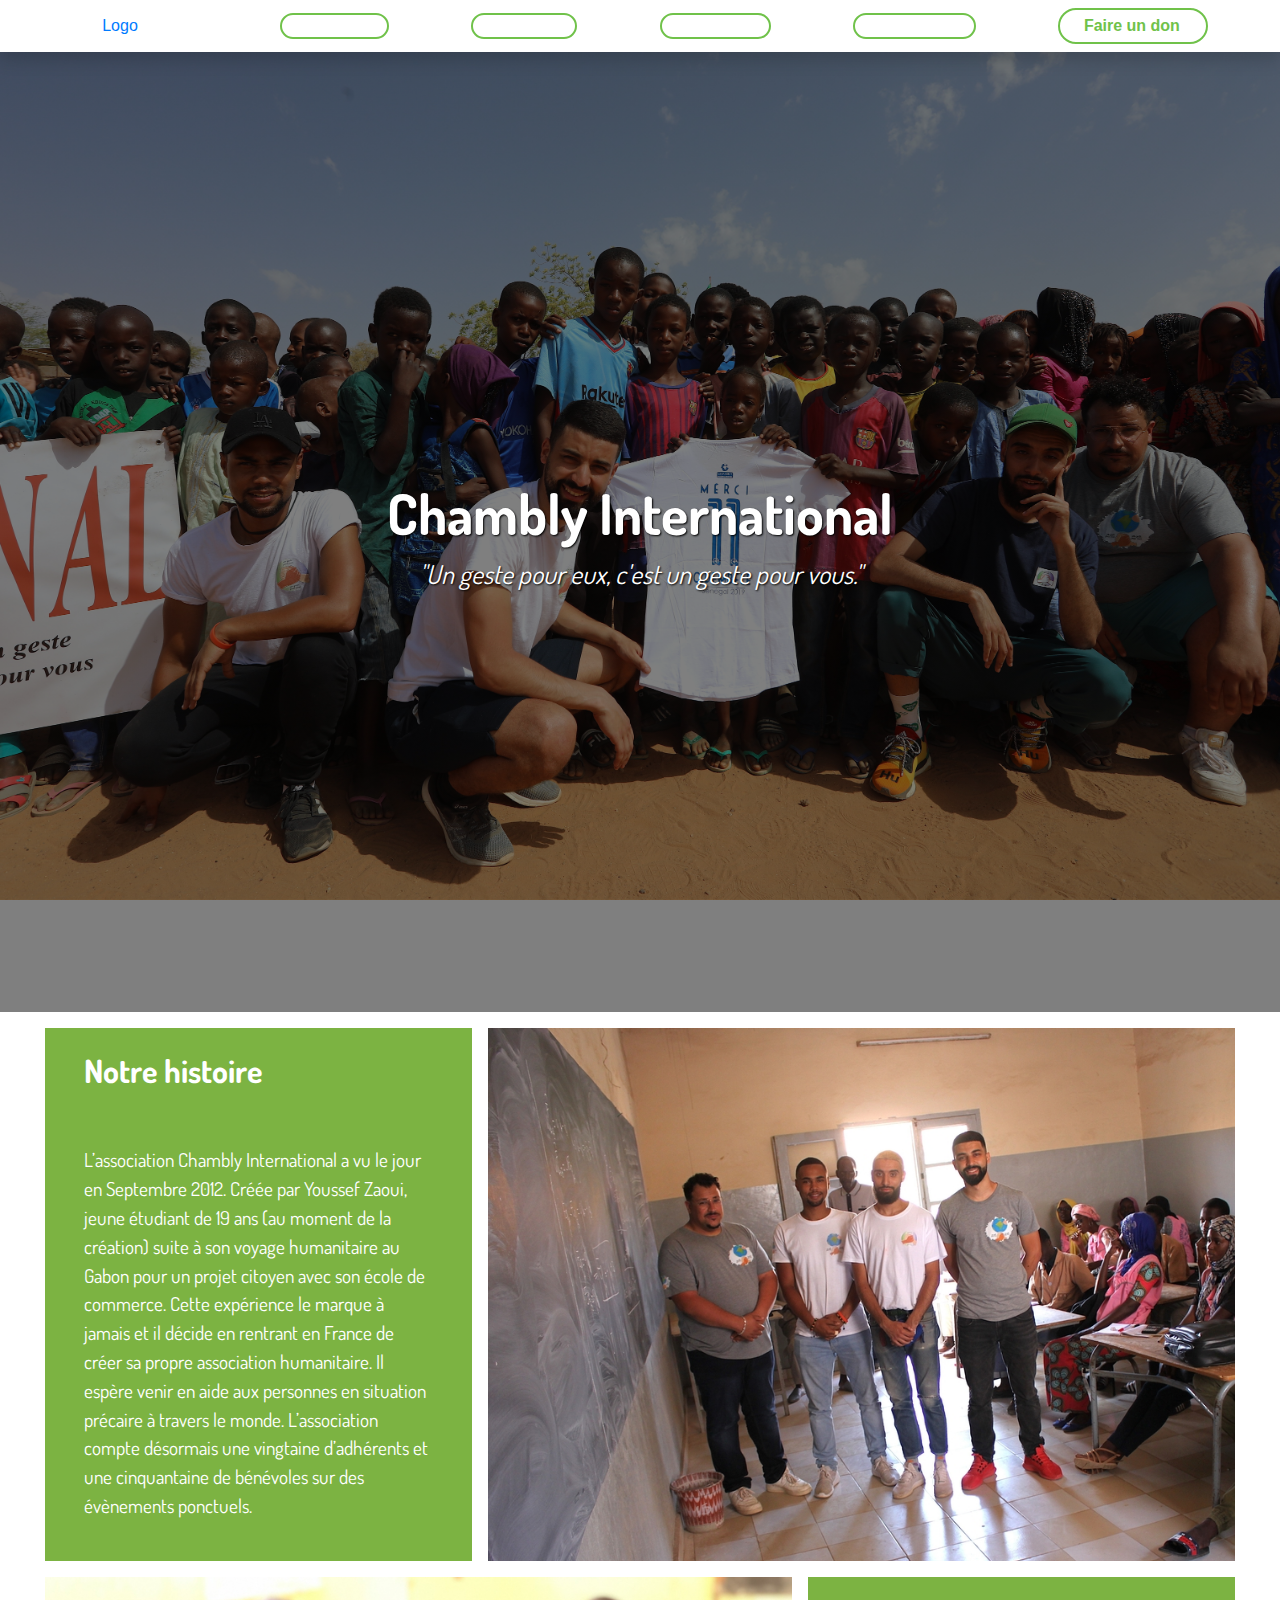
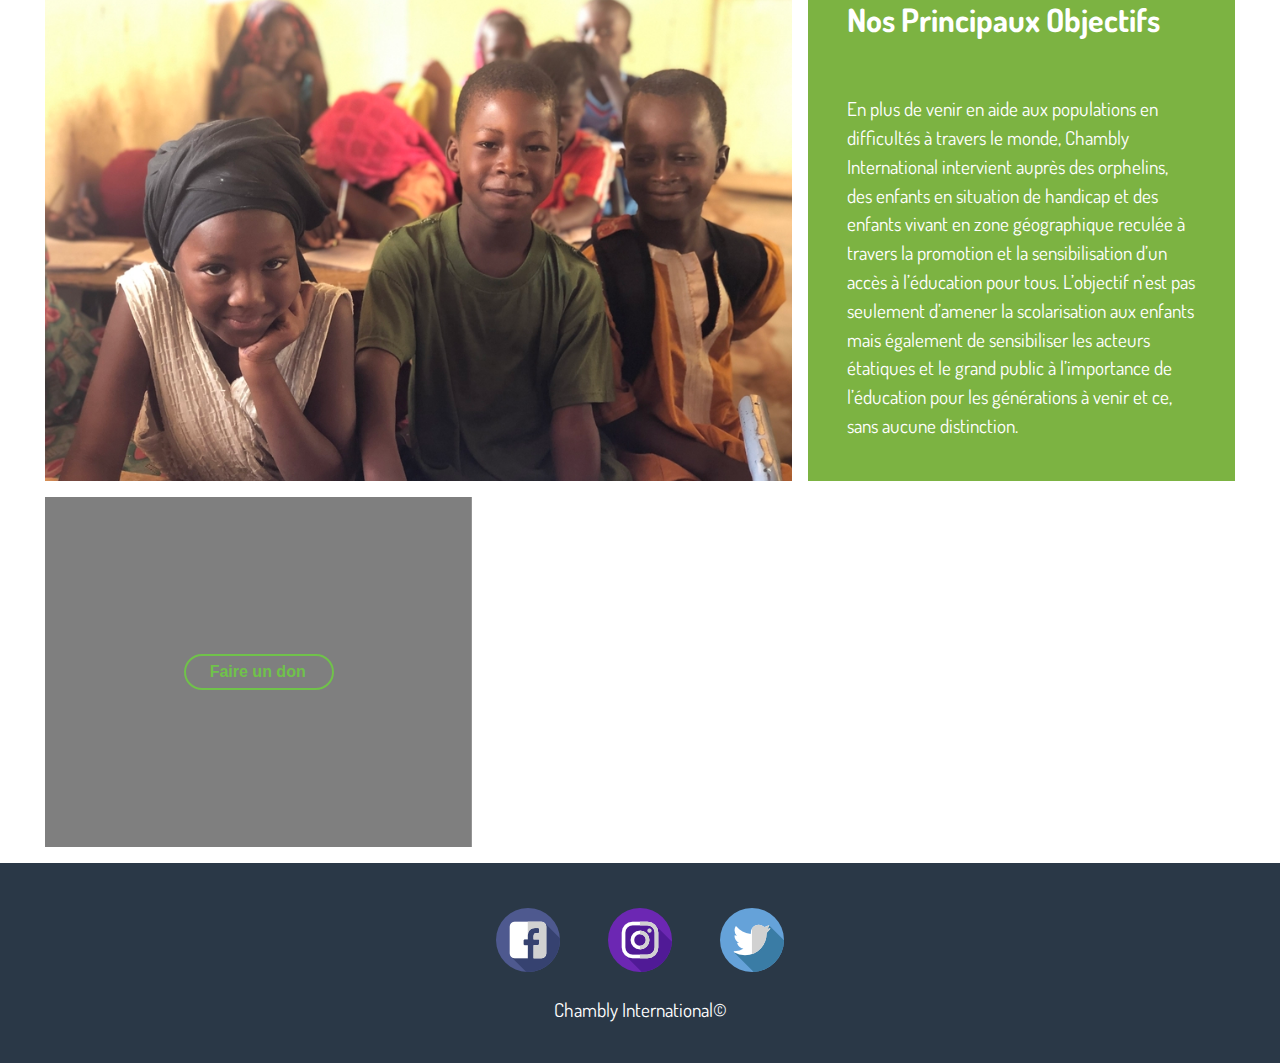
<file: index.html>
<!DOCTYPE html>
<html lang="fr">
  <head>
    <meta charset="UTF-8">
    <meta name="viewport" content="width=device-width, initial-scale=1.0">
    <meta http-equiv="X-UA-Compatible" content="ie=edge">
    <link rel="stylesheet" href="assets/css/style.css">
    <link rel="stylesheet" href="assets/css/bootstrap.min.css">
    <link rel="stylesheet" href="owl-carousel/owl.carousel.min.css">
    <link rel="stylesheet" href="owl-carousel/owl.theme.default.min.css">
    <link href="https://fonts.googleapis.com/css?family=Nunito&display=swap" rel="stylesheet">
    <link href="https://fonts.googleapis.com/css?family=Lobster|Nunito&display=swap" rel="stylesheet">
     <link href="https://fonts.googleapis.com/css?family=Dosis&display=swap" rel="stylesheet">
    <title>Chambly International</title>
  </head>
  <body>
    <!-- container bootstrap -->
    <div class="container-fluid m-0 p-0">
      <!-- header -->
      <header>
        <!-- navbar -->
        <nav class="navbar d-flex flex-row justify-content-center align-items-center shadow">
          <div class="row w-100 d-flex flex-row justify-content-between align-items-center">
            <!-- logo -->
            <div class="col-2 d-flex justify-content-center align-items-center">
              <a class="logo text-center text-decoration-none" href="#">Logo</a>
            </div>
            <!-- menu items -->
            <div class="col-md d-xl-flex d-none flex-row justify-content-around align-items-center">
              <a href="#" class="menu-items text-decoration-none font-weight-bold pl-4 pr-4">Accueil</a>
              <a href="#" class="menu-items text-decoration-none font-weight-bold pl-4 pr-4">Galerie</a>
              <a href="#" class="menu-items text-decoration-none font-weight-bold pl-4 pr-4">Contact</a>
              <a href="#" class="menu-items text-decoration-none font-weight-bold pl-4 pr-4">À propos</a>
              <a href="#" class="don1 text-decoration-none font-weight-bold pl-4 pr-4 pt-1 pb-1">Faire un don</a>
            </div>
            <!-- menu burger -->

              <div id="wrapper" class="d-xl-none" data-toggle="collapse" data-target="#navbarNavAltMarkup" aria-controls="navbarNavAltMarkup" aria-expanded="false" aria-label="Toggle navigation">
                  <div class="circle icon">
                      <span class="line top"></span>
                      <span class="line middle"></span>
                      <span class="line bottom"></span>
                  </div>
              </div>

            <div class="collapse navbar-collapse" id="navbarNavAltMarkup">
              <div class="navbar-nav d-flex justify-content-center align-items-center">
                <a href="#" class="menu-items text-decoration-none font-weight-bold pl-2 pr-2 m-2">Accueil</a>
                <a href="#" class="menu-items text-decoration-none font-weight-bold pl-2 pr-2 m-2">Galerie</a>
                <a href="#" class="menu-items text-decoration-none font-weight-bold pl-2 pr-2 m-2">Contact</a>
                <a href="#" class="menu-items text-decoration-none font-weight-bold pl-2 pr-2 m-2">À propos</a>
                <a href="#" class="don1 text-decoration-none font-weight-bold pl-4 pr-4 pt-1 pb-1 m-4">Faire un don</a>
              </div>
            </div>
          </div>
        </nav>
      </header>
      <!-- main -->
      <main class="main d-md-flex justify-content-center align-items-center flex-column">
        <!-- Bannière -->
        <div class="baniere-title w-100 mb-xl-2 d-flex justify-content-center align-items-center flex-column">
          <h1 class="title m-0 p-2 d-flex align-items-center justify-content-center text-center text-white font-weight-bold">Chambly International</h1>
          <p class="slogan m-0 text-white text-center">"Un geste pour eux, c'est un geste pour vous."</p>
        </div>
        <!-- présentation -->
          <div class="row descript-goal m-0 d-flex justify-content-center">
            <div class="col-xl-4 mt-xl-2 mb-xl-2 mr-xl-2 descript-title d-flex justify-content-center flex-column">
              <h2 class="font-weight-bold p-4 text-white">Notre histoire</h2>
              <p class="p-4 text-white">
                L’association Chambly International a vu le jour en Septembre 2012. Créée par Youssef Zaoui, jeune étudiant de 19 ans (au moment de la création) suite à son voyage humanitaire au Gabon pour un projet citoyen avec son école de commerce. Cette expérience le marque à jamais et il décide en rentrant en France de créer sa propre association humanitaire. Il espère venir en aide aux personnes en situation précaire à travers le monde. L’association compte désormais une vingtaine d’adhérents et une cinquantaine de bénévoles sur des évènements ponctuels.
              </p>
            </div>

            <div class="col-xl-7 mt-xl-2 mb-xl-2 ml-xl-2 bg-secondary descript-img1 d-flex justify-content-center flex-column">
            </div>
          </div>
          <div class="row descript-goal m-0 d-flex justify-content-center">
            <div class="col-xl-7 mt-xl-2 mb-xl-2 mr-xl-2 bg-secondary descript-img2 d-flex justify-content-center flex-column">
            </div>
            <div class="col-xl-4 mt-xl-2 mb-xl-2 ml-xl-2 descript-title d-flex justify-content-center flex-column">
              <h2 class="font-weight-bold p-4 text-white">Nos Principaux Objectifs</h2>
              <p class="p-4 text-white">
                 En plus de venir en aide aux populations en difficultés à travers le monde, Chambly International intervient auprès des orphelins, des enfants en situation de handicap et des enfants vivant en zone géographique reculée à travers la promotion et la sensibilisation d’un accès à l’éducation pour tous. L’objectif n’est pas seulement d’amener la scolarisation aux enfants mais également de sensibiliser les acteurs étatiques et le grand public à l’importance de l’éducation pour les générations à venir et ce, sans aucune distinction.
              </p>
            </div>
          </div>
          <!-- donation -->
          <div class="row m-0 d-flex justify-content-center">
            <div class="col-xl-4 donation mt-xl-2 mb-xl-2 mr-xl-2 d-flex justify-content-center align-items-center flex-column">
              <a href="#" class="don2 text-decoration-none font-weight-bold pl-4 pr-4 pt-1 pb-1">Faire un don</a>
            </div>
            <div class="col-xl-7 thanks mt-xl-2 mb-xl-2 ml-xl-2 d-flex justify-content-center align-items-center flex-column">
              <p class="text-center text-white font-weight-bold p-4 m-0">Merci infiniment pour votre soutien depuis notre création. Vous êtes les premiers responsables de notre développement. Ensemble nous sommes plus forts.</p>
            </div>
          </div>
      </main>
      <!-- footer -->
      <footer class="footer mt-md-2 d-flex justify-content-center align-items-center flex-column">
        <div class="row d-flex justify-content-center align-items-center">
          <a href="" class="social m-4">
            <img src="assets/img/facebook(1).png" alt="">
          </a>
          <a href="" class="social m-4">
            <img src="assets/img/instagram(1).png" alt="">
          </a>
          <a href="" class="social m-4">
            <img src="assets/img/twitter.png" alt="">
          </a>
        </div>
        <p class="text-white">Chambly International©</p>
      </footer>
    </div>

    <script src="assets/js/jquery-3.4.1.min.js"></script>
    <script src="assets/js/bootstrap.min.js"></script>
    <script src="assets/js/script.js"></script>
    <script src="owl-carousel/owl.carousel.min.js"></script>
  </body>
</html>
</file>
<file: assets/css/style.css>
/* navbar */
#navbar, #navbarAdmin {
    background: #70C24A;
    font-family: 'Nunito', sans-serif;
}
/* liens menu */
.menu-items {
    text-align: center;
    height: 26px;
    width: auto;
    border-radius: 20px;
    border: 2px solid #70C24A;
    color: white !important;
    transition: background-color 0.3s;
    transition: box-shadow 0.3s;
}
.menu-items:hover {
    background-color: #7CB342;
    box-shadow: 0 4px 10px rgba(0, 0, 0, 0.1);
}
#logo {
    height: 48px;
    width: 48px;
    text-decoration: none;
}
.don1 {
    color: #70C24A;
    border: 2px solid #70C24A;
    border-radius: 20px;
    background: white;
    transition: color 0.3s;
    transition: background-color 0.3s;
    width: 150px;
    height: 36px;
}
.don1:hover {
    color: white;
    background-color: #7CB342;
    box-shadow: 0 4px 10px rgba(0, 0, 0, 0.1);
}
.don2 {
    color: #70C24A;
    border: 2px solid #70C24A;
    border-radius: 20px;
    transition: color 0.3s;
    transition: background-color 0.3s;
    width: 150px;
    height: 36px;
}
.don2:hover {
    color: white;
    background-color: #7CB342;
    box-shadow: 0 4px 10px rgba(0, 0, 0, 0.1);
}
/* menu burger */
#wrapper {
    background: #7EE94C;
    display: inline-block;
    border-radius: 500px;
    margin: 0px;
    position: relative;
    padding: 10px;
    cursor: pointer;
    box-shadow: 0 4px 10px rgba(0, 0, 0, 0.1);
}
.circle {
    width: 20px;
    height: 20px;
    position: relative;
}
.line {
    position: absolute;
    height: 2px;
    width: 100%;
    background: white;
    border-radius: 8px;
    transition: all cubic-bezier(0.26, 0.1, 0.27, 1.55) 0.35s;
}
.top {
    top: 18%;
}
.middle {
    top: 48%;
}
.bottom {
    top: 78%;
}
.icon.close .top {
    transform: rotate(45deg);
    top: 48%;
}
.icon.close .middle, .icon.close .bottom {
    transform: rotate(-45deg);
    top: 48%;
}
.img {
    object-fit: cover;
}
.rowTitle {
    background-color: #7CB342;
}
.titleOfPage {
    border-bottom: 2px solid #70C24A;
}
/*Modal de connexion*/
.modal-content {
    background-color: #7CB342 !important;
}
.idError{
    position: absolute;
    top: 280px;
    width: 100%;
    text-align: center;
    color: white;
    font-weight: bold;
} 
.modal-header {
    border-bottom: 2px solid #70C24A !important;
}
.btn {
    font-family: 'Dosis', sans-serif;
    border-radius: 20px;
    border: 2px solid #70C24A !important;
    transition: background-color 0.3s;
    transition: box-shadow 0.3s;
}
.btn:hover {
    background-color: #70C24A;
    box-shadow: 0 4px 10px rgba(0, 0, 0, 0.1);
}
#submitRegister {
    color: #70C24A;
    transition: color 0.3s;
}
#submitRegister:hover {
    color: white;
}
label, input {
    font-family: 'Dosis', sans-serif !important;  
}
.infoUser {
    font-size: 18px;
}
/* main actu */
.baniere-title {
    height: 960px;
    background-image: linear-gradient(to bottom, rgba(0, 0, 0, 0.5), rgba(0, 0, 0, 0.5)), url("../img/6L8A6693.jpg");
    background-repeat: no-repeat;
    background-position: center;
    background-size: cover;
    background-attachment: local, fixed;
}
.title {
    font-family: 'Dosis', sans-serif;
    font-size: 56px;
    text-shadow: 1px 1px 2px black;
}
.slogan {
    font-style: italic;
    font-size: 26px;
    text-shadow: 1px 1px 2px black;
}
h1, h2, h5, p, small, .btn {
    font-size: 1.5vw;
    font-family: 'Dosis', sans-serif;
}
small {
    font-size: 26px;
    font-family: 'Dosis', sans-serif;
    color: #6F6F6F;
}
h3 {
    font-family: 'Dosis', sans-serif;
}
span {
    font-family: 'Dosis', sans-serif;
    color: white !important;
    text-decoration: none !important;
}
.descript-title {
    background: #7CB342;
}
/* actualité */
#titleOfDay {
    border-bottom: 2px solid #70C24A;
    background-color: #7CB342;
    font-size: 2vw;
}
.actuality {
    background: #70C24A;
    border-radius: 20px;
}
.newsText {
    font-size: 16px;
}
.galleryImg {
    width: 350px;
    height: 225px; 
}
.news {
    border-bottom: 1px solid #E5E5E5;
}
.twitter {
    border-left: 1px solid #E5E5E5;
}
.twitter-timeline {
    position: -webkit-sticky!important;
    position: sticky !important;
    top: 10px !important;
}
#thanks {
    height: 350px;
    width: 100%;
    background-image: linear-gradient(to bottom, rgba(0, 0, 0, 0.5), rgba(0, 0, 0, 0.5)), url("../img/IMG_7023.jpg");
    background-repeat: no-repeat;
    background-position: top;
    background-size: cover;
    background-attachment: local, fixed;
    text-shadow: 1px 1px 2px black;
}
#thanks .don2 {
    display: none;
}
.donation {
    height: 350px;
    width: 100%;
    background-image: linear-gradient(to bottom, rgba(0, 0, 0, 0.5), rgba(0, 0, 0, 0.5)), url("../img/IMG_7023.jpg");
    background-repeat: no-repeat;
    background-position: top;
    background-size: cover;
    background-attachment: local, fixed;
}
/*about us*/
.descript-img1 {
    background-image: url("../img/img_6809.jpg");
    background-repeat: no-repeat;
    background-position: top;
    background-size: cover;
}
.descript-img2 {
    background-image: url("../img/img_4679.jpg");
    background-repeat: no-repeat;
    background-position: top;
    background-size: cover;
}
/* footer */
footer {
    width: 100%;
    height: 200px;
    background: #2A3847;
}
/* social */
.social {
    transition: all .2s ease-in-out;
}
.social:hover {
    transform: scale(1.2);
}
/* Media query */
@media screen and (max-width: 767px) {
    .newsImg {
        height: auto !important;
        text-align: center;
    } 
    .descript-goal p, #thanks p, #chamblyCopyright {
        font-size: 18px;
    }
    #thanks .don2 {
        display: block;
    }
    .descript-title {
        border-bottom: 2px solid #70C24A;
    }
}
@media screen and (max-width: 872px) {
    .newsText {
        font-size: 12px;
    }
}

@media screen and (max-width: 1000px) {
    .twitter {
        display: none !important;
    }
    .newsTitle, #thanksText {
        font-size: 18px;
        border-bottom: none;
        text-align: center;
    }
}
</file>
